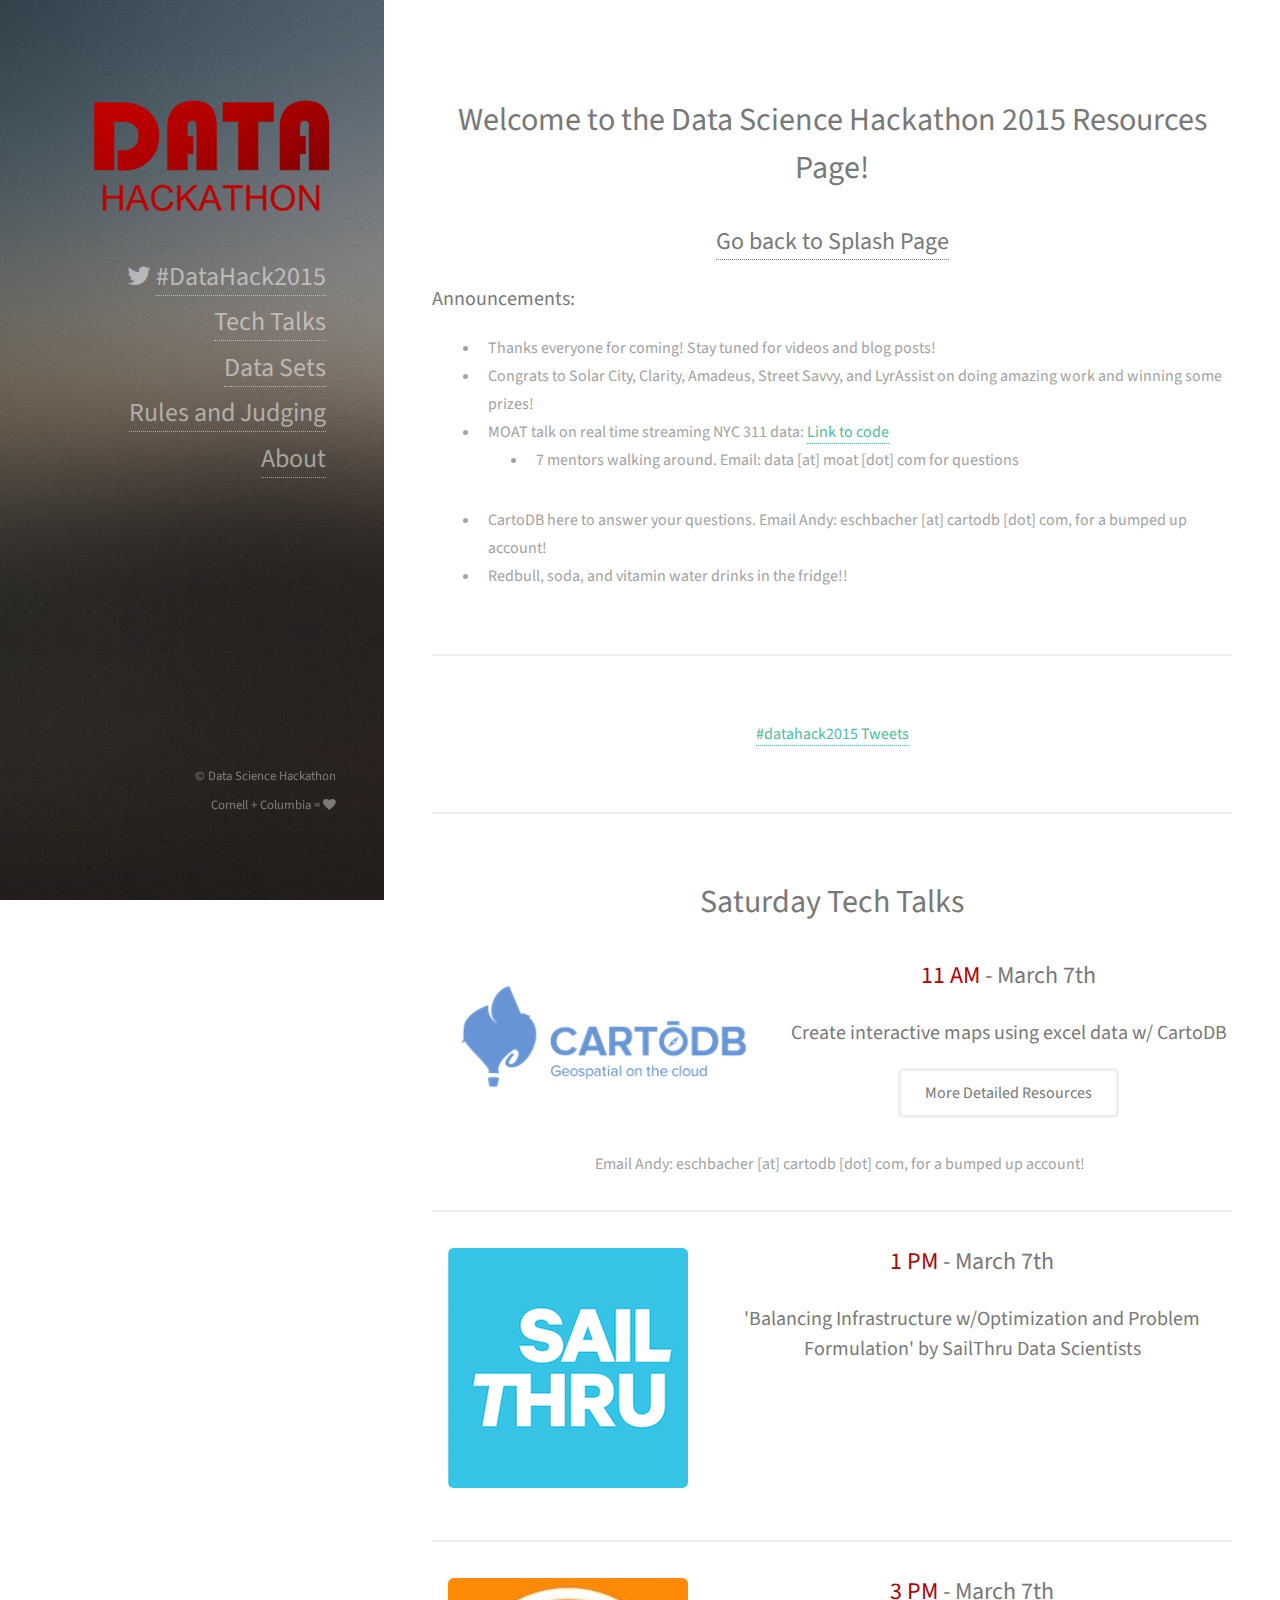
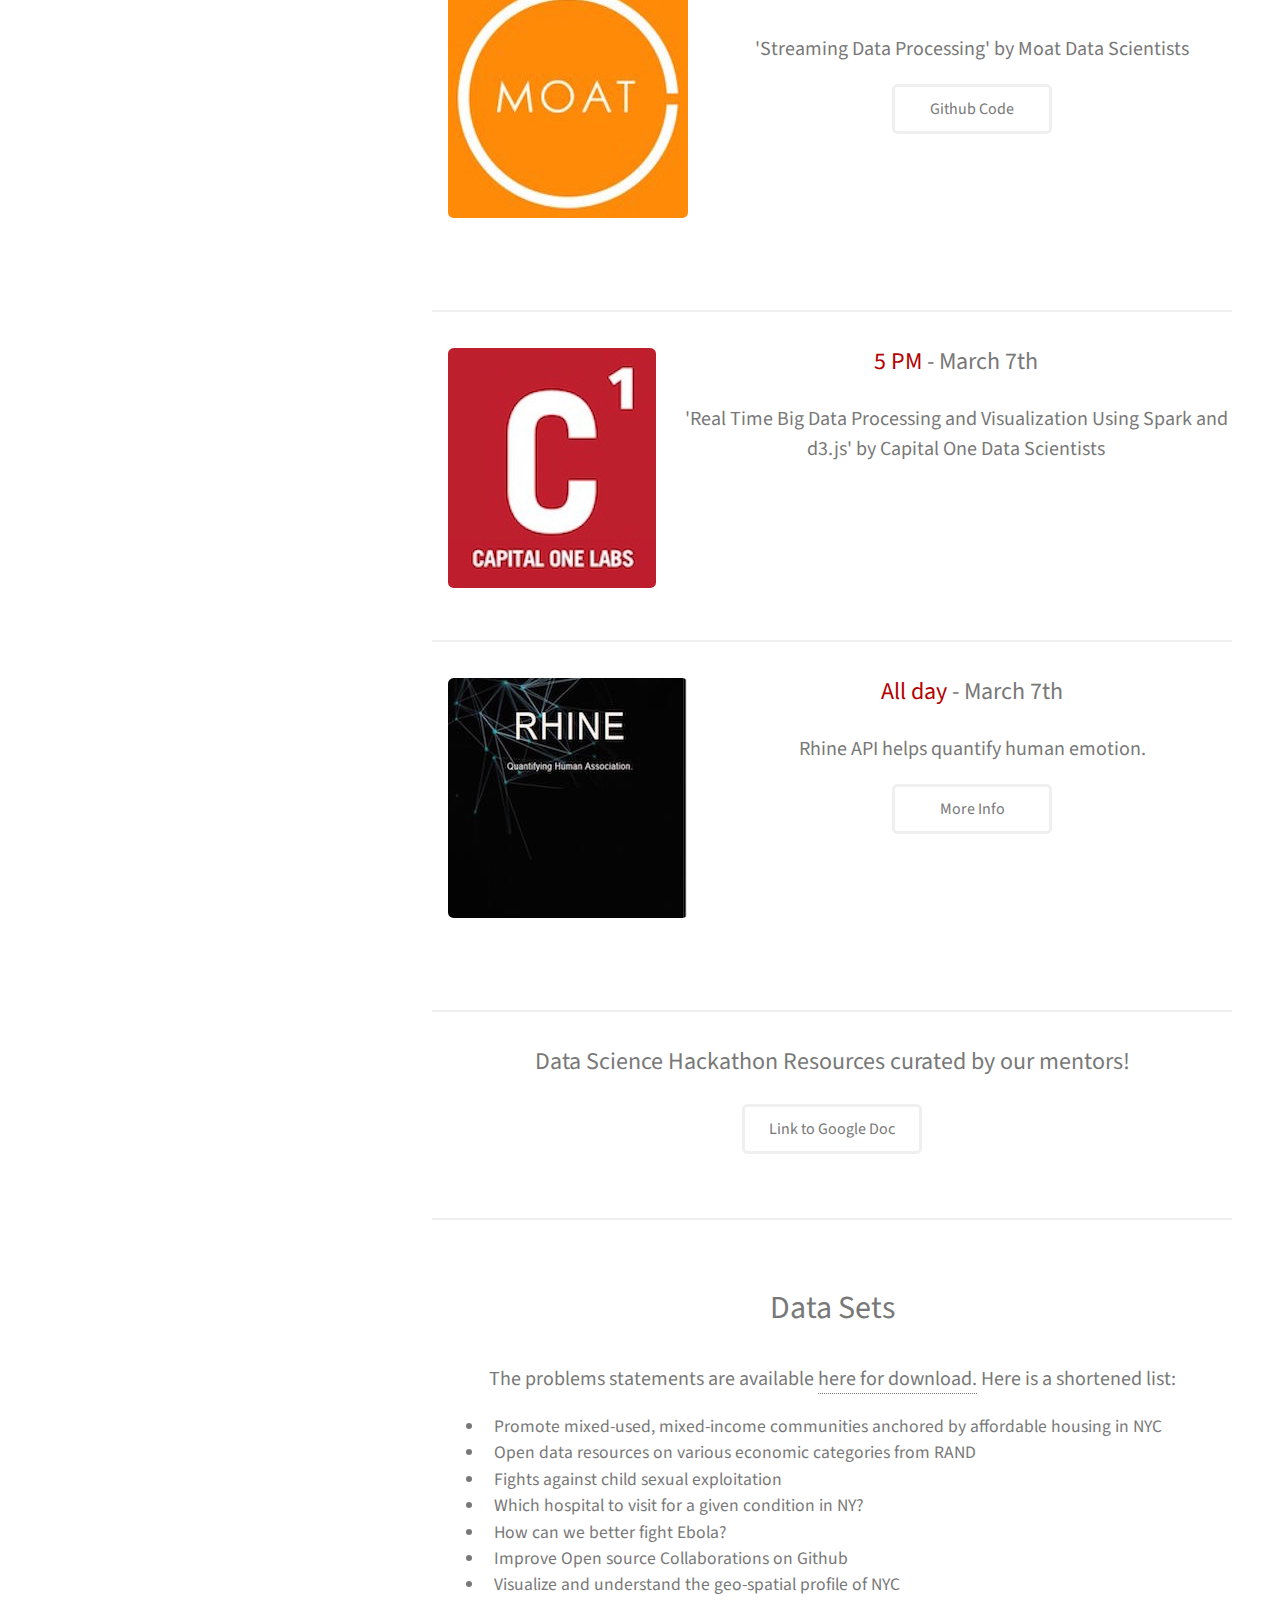
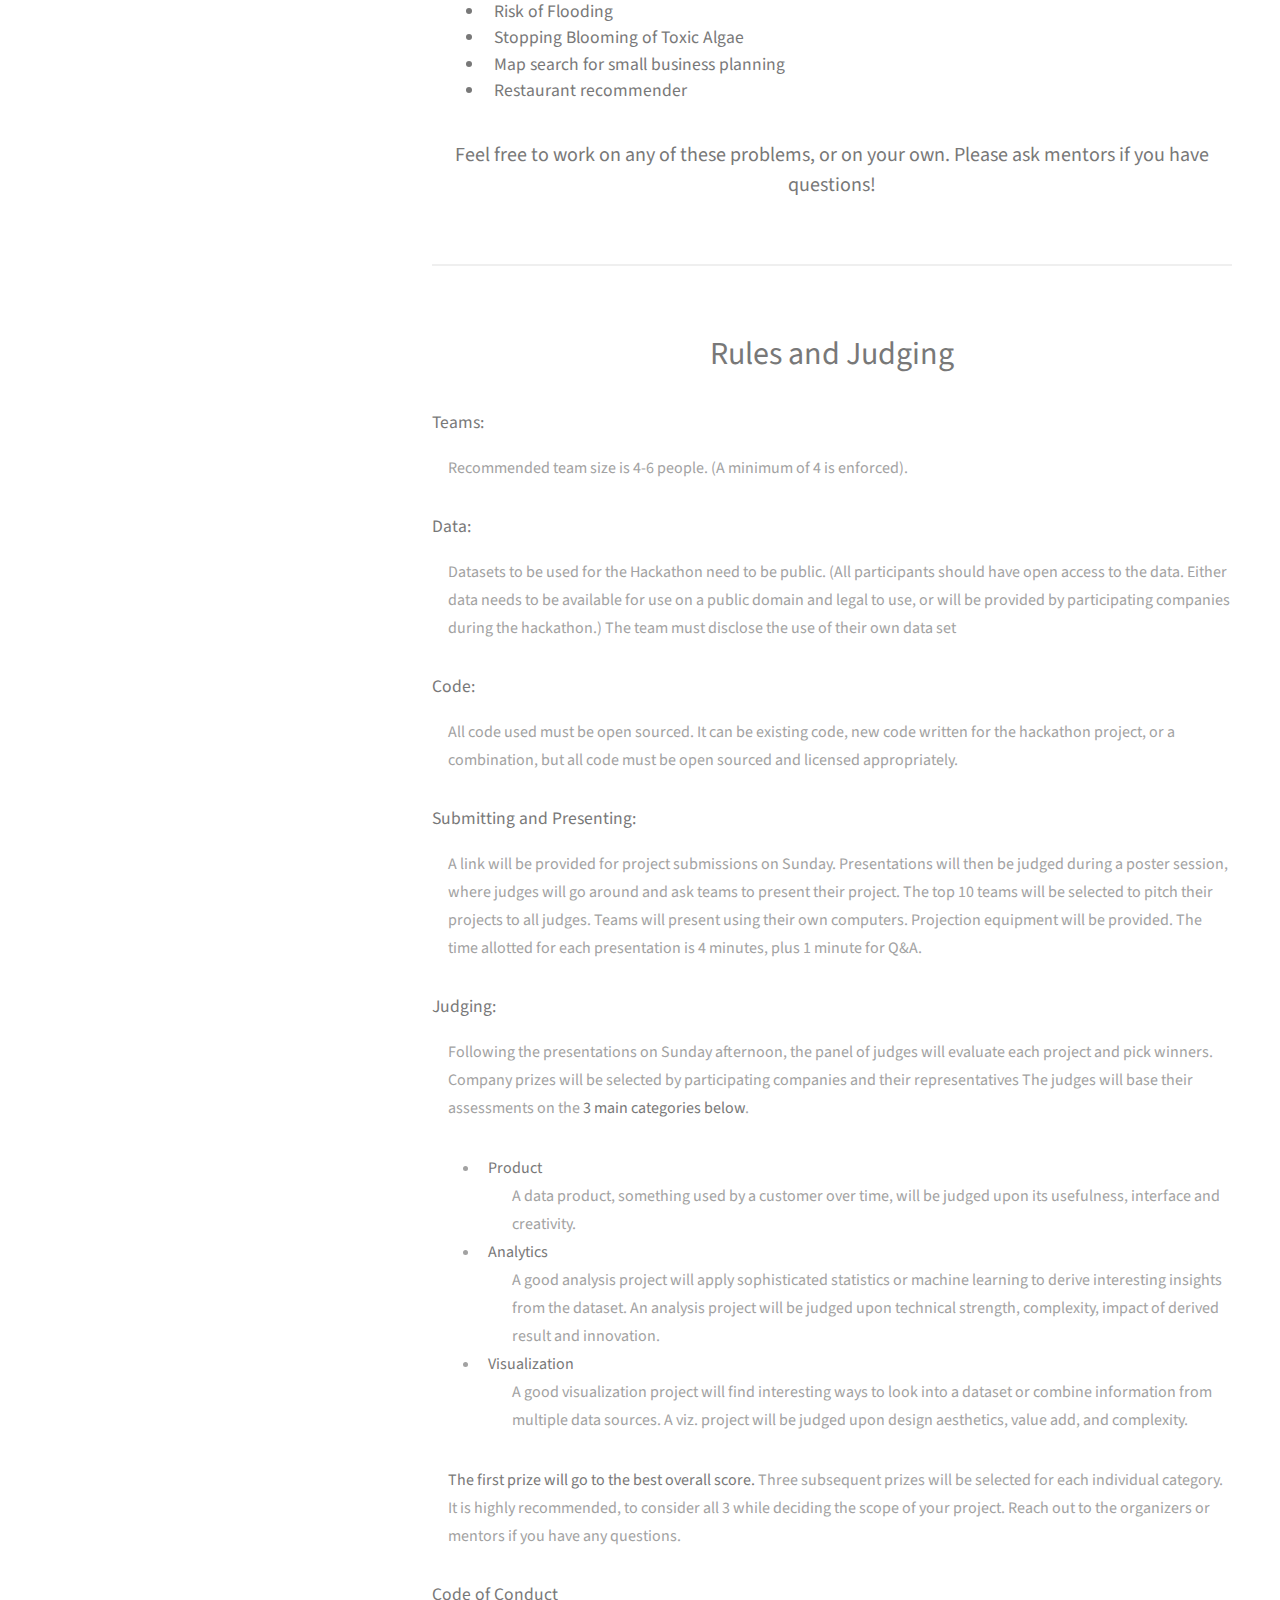
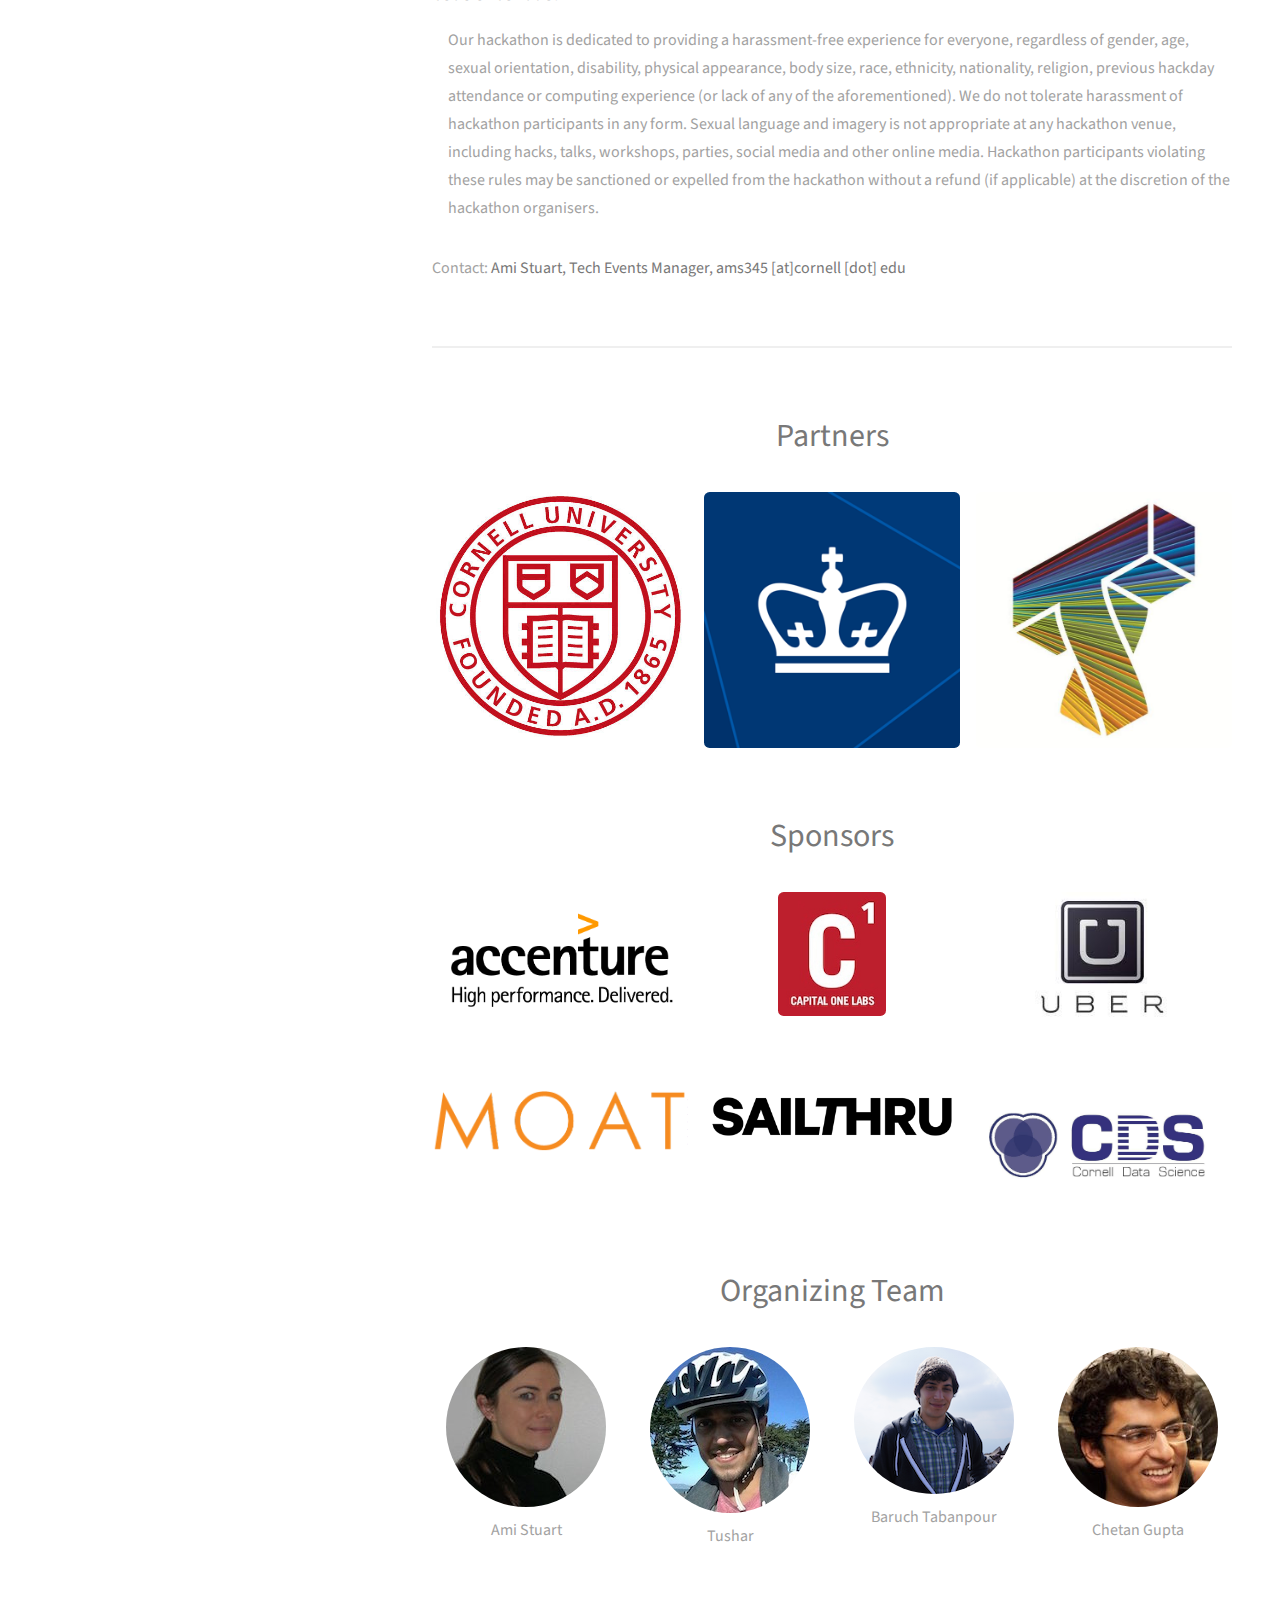
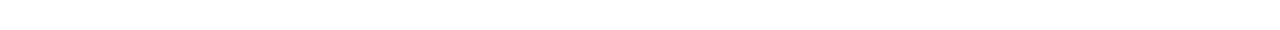
<file: index.html>
<!DOCTYPE HTML>
<!--
	Strata by HTML5 UP
	html5up.net | @n33co
	Free for personal and commercial use under the CCA 3.0 license (html5up.net/license)
-->
<html>
	<head>
		<title>Data Science Hackathon</title>
		<meta http-equiv="content-type" content="text/html; charset=utf-8" />
		<meta name="description" content="Data Science Hackathon 2015" />
		<meta name="keywords" content="data, data science, science, hackathon" />
		<link rel="shortcut icon" href="./images/thumbs/datahackathon.png"  type="image/png"/>
		<!--[if lte IE 8]><script src="css/ie/html5shiv.js"></script><![endif]-->
		<script src="js/jquery.min.js"></script>
		<script src="js/jquery.poptrox.min.js"></script>
		<script src="js/skel.min.js"></script>
		<script src="js/init.js"></script>
		<noscript>
			<link rel="stylesheet" href="css/skel.css" />
			<link rel="stylesheet" href="css/style.css" />
			<link rel="stylesheet" href="css/style-xlarge.css" />
		</noscript>
		<!--[if lte IE 8]><link rel="stylesheet" href="css/ie/v8.css" /><![endif]-->
	</head>
	<body id="top">

		<!-- Header -->
			<header id="header">
				<a href="#main" class="image"><img src="./images/fulls/datahackathon.png" alt="" style="height:auto; width:250px"/></a>
				<br><br>
				<div id="tabLinks" style="margin-right: 0.5em; font-size: 1.3em">
					<h1><a href="https://twitter.com/share" class="icon fa-twitter fa-1x"><span class="label">Twitter</span></a> <a href="#timeline">#DataHack2015</a></h1>
					<h1><a href="#techTalks">Tech Talks</a></h1>
					<h1><a href="#dataSets">Data Sets</a></h1>
					<h1><a href="#rulesPrizes">Rules and Judging</a></h1>
					<!-- <h1><a href="#mentorsJudges">Mentors and Judges</a></h1> -->
					<h1><a href="#about">About</a></h1>
				</div>
			</header>

		<!-- Main -->
			<div id="main">
				<h1 style="text-align:center"><strong>Welcome to the Data Science Hackathon 2015 Resources Page!</strong></h1>
				<h2 style="text-align:center"><a href="https://datahackathon2015.splashthat.com">Go back to Splash Page</a></h2>
				<h3>Announcements:</h3>
				<ul>
					<li>Thanks everyone for coming! Stay tuned for videos and blog posts!</li>
					<li>Congrats to Solar City, Clarity, Amadeus, Street Savvy, and LyrAssist on doing amazing work and winning some prizes!</li>
					<li>MOAT talk on real time streaming NYC 311 data: <a href="https://github.com/moat/datahackathon2015">Link to code</a></li>
					<ul>
						<li>
							7 mentors walking around. Email: data [at] moat [dot] com for questions
						</li>

					</ul>
					<li>CartoDB here to answer your questions. Email Andy: eschbacher [at] cartodb [dot] com, for a bumped up account!</li>
					<li>Redbull, soda, and vitamin water drinks in the fridge!!</li>
				</ul>
				<!-- One -->

				<section id="timeline">
						<div  style="text-align: center">
						<a class="twitter-timeline"  href="https://twitter.com/hashtag/datahack2015" data-widget-id="571179709380440064">#datahack2015 Tweets</a>
						<script>!function(d,s,id){var js,fjs=d.getElementsByTagName(s)[0],p=/^http:/.test(d.location)?'http':'https';if(!d.getElementById(id)){js=d.createElement(s);js.id=id;js.src=p+"://platform.twitter.com/widgets.js";fjs.parentNode.insertBefore(js,fjs);}}(document,"script","twitter-wjs");</script>
						</div>
					</section>

					<section id="techTalks">
						<header class="major">
							<h2 style="text-align:center">Saturday Tech Talks</h2>
						</header>
						<p><span class="image left"><img src="images/fulls/logos_full_cartodb_light.png" alt="" /></span><div style="text-align:center"><h2><b>11 AM</b> - March 7th</h2> <h3>Create interactive maps using excel data w/ CartoDB</h3><a href="https://gist.github.com/ohasselblad/6f2d56745b9fa7d535eb" class="button" >More Detailed Resources</a><div></p>
						<p>Email Andy: eschbacher [at] cartodb [dot] com, for a bumped up account!</p>
						<hr>

						<p><span class="image left"><img src="images/fulls/sailthru.png" alt="" /></span><div style="text-align:center"><h2><b>1 PM</b> - March 7th</h2> <h3>'Balancing Infrastructure w/Optimization and Problem Formulation' by SailThru Data Scientists</h3></div></p>
						<br>
						<br>
						<br>
						<br>
						<hr>

						<p><span class="image left"><img src="images/fulls/moat.jpeg" alt="" /></span><div style="text-align:center"><h2><b>3 PM</b> - March 7th</h2> <h3>'Streaming Data Processing' by Moat Data Scientists</h3><a href="https://github.com/moat/datahackathon2015" class="button" >Github Code</a></div></p>
						<br>
						<br>
						<br>
						<br>
						<hr>

						<p><span class="image left"><img src="images/fulls/cap1.jpeg" alt="" /></span><div style="text-align:center"><h2><b>5 PM</b> - March 7th</h2> <h3>'Real Time Big Data Processing and Visualization Using Spark and d3.js' by Capital One Data Scientists</h3></div></p>
						<br>
						<br>
						<br>
						<br>
						<hr>

						<p><a href="https://www.rhine.io/"><span class="image left"><img src="images/fulls/rhine.jpg" alt="" /></span></a><div style="text-align:center"><h2><b>All day</b> - March 7th</h2> <h3>Rhine API helps quantify human emotion.</h3><a href="http://rhine-api.pen.io/" class="button" >More Info</a></div></p>
						<br>
						<br>
						<br>
						<br>
						<hr>

						<p>
							<div style="text-align:center"> 
								<h2>Data Science Hackathon Resources curated by our mentors!</h2>
								<a href="https://docs.google.com/document/d/16GN4_5YQVQ4eBw87ncd_BWN_VpF9f29pkwJRUM7CiEg/edit" class="button">Link to Google Doc</a>
							</div>
						</p>
						
					</section>


					<section id="dataSets">
						<header class="major">
							<h1 style="text-align:center">Data Sets</h1>
						</header>
						<div style="text-align: center">
							<h3 style="text-align: center"> 
									The problems statements are available <a href="./files/HackProblems.pdf" target="_blank">here for download.</a> Here is a shortened list:
							</h3> 
								<h4 align="left">
								<ul> 
								<li> Promote mixed-used, mixed-income communities anchored by affordable housing in NYC</li>
								<li>Open data resources on various economic categories from RAND</li>
								<li>Fights against child sexual exploitation</li>
								<li>Which hospital to visit for a given condition in NY?</li>
								<li>How can we better fight Ebola?</li>
								<li>Improve Open source Collaborations on Github</li>
								<li>Visualize and understand the geo-spatial profile of NYC</li>
								<li>Risk of Flooding</li>
								<li>Stopping Blooming of Toxic Algae</li>
								<li>Map search for small business planning</li>
								<li> Restaurant recommender</li>
								</ul> 
								</h3>

								<h3>
									Feel free to work on any of these problems, or on your own. Please ask mentors if you have questions!
								</h3>	


						</div>



					</section>

					

					<section id="rulesPrizes">
						<header class="major">
							<h1 style="text-align:center">Rules and Judging</h1>
						</header>

						<header>
							<h4>Teams:</h4>
						</header>
						<p>Recommended team size is 4-6 people. (A minimum of 4 is enforced).</p>
						<header>
							<h4>Data:</h4>
						</header>
						<p>Datasets to be used for the Hackathon need to be public. (All participants should have open access to the data. Either data needs to be available for use on a public domain and legal to use, or will be provided by participating companies during the hackathon.) The team must disclose the use of their own data set</p>
						<header>
							<h4>Code:</h4>
						</header>
						<p>All code used must be open sourced.  It can be existing code, new code written for the hackathon project, or a combination, but all code must be open sourced and licensed appropriately.</p>
						<header>
							<h4>Submitting and Presenting:</h4>
						</header>
						<p>A link will be provided for project submissions on Sunday. Presentations will then be judged during a poster session, where judges will go around and ask teams to present their project.  The top 10 teams will be selected to pitch their projects to all judges. Teams will present using their own computers. Projection equipment will be provided.
The time allotted for each presentation is 4 minutes, plus 1 minute for Q&amp;A.</p>

						<header>
							<h4>Judging:</h4>
						</header>
						<p>Following the presentations on Sunday afternoon, the panel of  judges will evaluate each project and pick winners. Company prizes will be selected by participating companies and their representatives
The judges will base their assessments on the <strong>3 main categories below</strong>.</p>
						<ul>
							<li><strong>Product</strong></li>
								<div class="sub-bullet">A data product, something used by a customer over time, will be judged upon its usefulness, interface and creativity. </div>
							<li><strong>Analytics</strong></li>
								<div class="sub-bullet">A good analysis project will apply sophisticated statistics or machine learning to derive interesting insights from the dataset. An analysis project will be judged upon technical strength, complexity, impact of derived result and innovation. </div>
							<li><strong>Visualization</strong></li>
								<div class="sub-bullet">A good visualization project will find interesting ways to look into a dataset or combine information from multiple data sources. A viz. project will be judged upon design aesthetics, value add, and complexity.  </div>
						</ul>
						<p><strong>The first prize will go to the best overall score.</strong> Three subsequent prizes will be selected for each individual category.
It is highly recommended, to consider all 3 while deciding the scope of your project. Reach out to the organizers or mentors if you have any questions.</strong></p>
						<header>
							<h4>Code of Conduct</h4>
						</header>
						<p>Our hackathon is dedicated to providing a harassment-free experience for everyone, regardless of gender, age, sexual orientation, disability, physical appearance, body size, race, ethnicity, nationality, religion, previous hackday attendance or computing experience (or lack of any of the aforementioned). We do not tolerate harassment of hackathon participants in any form. Sexual language and imagery is not appropriate at any hackathon venue, including hacks, talks, workshops, parties, social media and other online media. Hackathon participants violating these rules may be sanctioned or expelled from the hackathon without a refund (if applicable) at the discretion of the hackathon organisers.</p>
						Contact: <strong>Ami Stuart, Tech Events Manager, ams345 [at]cornell [dot] edu</strong>
					</section>

					<!-- <section id="mentorsJudges">
						<header class="major">
							<h1 style="text-align:center">Mentors and Judges</h1>
						</header>
						<p><span class="image left"><img src="images/fulls/logos_full_cartodb_light.png" alt="" /></span><div style="text-align:center"><h2><b>11 AM</b> - March 7th</h2> <h3>Create interactive maps using excel data w/ CartoDB</h3><a href="https://docs.google.com/a/columbia.edu/document/d/1IQ7txIk1Dddhtri3kEYpfYsiNRplzm9nZTs_qqZPwZM" class="button" >More Detailed Resources</a><div></p>
						<hr>

						<p><span class="image left"><img src="images/fulls/sailthru.png" alt="" /></span><div style="text-align:center"><h2><b>1 PM</b> - March 7th</h2> <h3>'Balancing Infrastructure w/Optimization and Problem Formulation' by SailThru Data Scientists</h3></div></p>
						<br>
						<br>
						<br>
						<br>
						<hr>


					</section > -->

					<section id="about">
						<header class="major">
							<h1 style="text-align:center">Partners</h1>
						</header>
						
						<div class="box alt">
								<div class="row 50% uniform">
									<div class="4u"><span class="image fit"><img src="images/fulls/Cornell-Logo.jpg" alt="" /></span></div>
									<div class="4u"><a href="http://datascience.columbia.edu/apply?gclid=CKn7poeQpsMCFdgNgQodqYwAHA"><span class="image fit"><img src="images/fulls/Columbia-Data-Science-Institute-Logo-300x300.png"></span></a></div>
									<div class="4u$"><span class="image fit"><img src="images/fulls/ctech-t-for-sponsor-page.jpg" alt="" /></span></div>
								</div>
						</div>
						<header class="major">
							<h1 style="text-align:center">Sponsors</h1>
						</header>
						
						<div class="box alt">
								<div class="row 50% uniform">
									<div class="4u"><a href="http://www.accenture.com"><span class="image fit"><img src="images/fulls/Accenture-Logo.png" alt="" /></span></a></div>
									<div class="4u"><a href="http://www.capitalonelabs.com/"><span class="image fit" style="text-align: center; text-align: -webkit-center;"><img src="images/fulls/cap1.jpeg" alt="" style=" height: 124px; width: initial;"/></span></a></div>
									<div class="4u$"><a href="http://www.uber.com/"><span class="image fit"><img src="images/fulls/uber.jpg" alt="" /></span></a></div>
									<div class="4u"><a href="http://www.moat.com/"><span class="image fit"><img src="images/fulls/moat2.png" alt="" /></span></a></div>
									<div class="4u"><a href="http://www.sailthru.com/"><span class="image fit"><img src="images/fulls/sailthru2.png" alt="" /></span></a></div>
									<div class="4u$"><a href="http://www.cornellds.com"><span class="image fit"><img src="images/fulls/cds.jpg" alt="" /></span></a></div>
								</div>
						</div>

						<header class="major">
							<h2 style="text-align:center">Organizing Team</h2>
						</header>
						
						<div class="box alt">
								<div class="row 50% uniform">
									<div class="3u">
										<figure>
											<a href="https://www.linkedin.com/in/amistuart1" class="image avatar"><img src="images/thumbs/ami_stuart.jpg" alt="" /></a>
											<figcaption> Ami Stuart </figcaption>
										</figure>
									</div>
									<div class="3u">
										<figure>
											<a href="http://imbenzene.github.io/" class="image avatar"><img src="images/thumbs/tushar.jpg" alt="" /></a>
											<figcaption> Tushar </figcaption>
										</figure>
									</div>
									<div class="3u">
										<figure>
											<a href="http://baruch.tabanpour.info" class="image avatar"><img src="images/thumbs/baruch.jpg" alt="" /></a>
											<figcaption> Baruch Tabanpour </figcaption>
										</figure>
									</div>
									<div class="3u$">
										<figure>
											<a href="https://www.linkedin.com/in/cpgupta561" class="image avatar"><img src="images/thumbs/chetan_gupta.jpg" alt="" /></a>
											<figcaption> Chetan Gupta </figcaption>
										</figure>
									</div>
								</div>
						</div>

					</section>

				<!-- Two -->
					<!-- <section id="two">
						<h2>Recent Work</h2>
						<div class="row">
							<article class="6u 12u$(xsmall) work-item">
								<a href="images/fulls/01.jpg" class="image fit thumb"><img src="images/thumbs/01.jpg" alt="" /></a>
								<h3>Magna sed consequat tempus</h3>
								<p>Lorem ipsum dolor sit amet nisl sed nullam feugiat.</p>
							</article>
							<article class="6u$ 12u$(xsmall) work-item">
								<a href="images/fulls/02.jpg" class="image fit thumb"><img src="images/thumbs/02.jpg" alt="" /></a>
								<h3>Ultricies lacinia interdum</h3>
								<p>Lorem ipsum dolor sit amet nisl sed nullam feugiat.</p>
							</article>
							<article class="6u 12u$(xsmall) work-item">
								<a href="images/fulls/03.jpg" class="image fit thumb"><img src="images/thumbs/03.jpg" alt="" /></a>
								<h3>Tortor metus commodo</h3>
								<p>Lorem ipsum dolor sit amet nisl sed nullam feugiat.</p>
							</article>
							<article class="6u$ 12u$(xsmall) work-item">
								<a href="images/fulls/04.jpg" class="image fit thumb"><img src="images/thumbs/04.jpg" alt="" /></a>
								<h3>Quam neque phasellus</h3>
								<p>Lorem ipsum dolor sit amet nisl sed nullam feugiat.</p>
							</article>
							<article class="6u 12u$(xsmall) work-item">
								<a href="images/fulls/05.jpg" class="image fit thumb"><img src="images/thumbs/05.jpg" alt="" /></a>
								<h3>Nunc enim commodo aliquet</h3>
								<p>Lorem ipsum dolor sit amet nisl sed nullam feugiat.</p>
							</article>
							<article class="6u$ 12u$(xsmall) work-item">
								<a href="images/fulls/06.jpg" class="image fit thumb"><img src="images/thumbs/06.jpg" alt="" /></a>
								<h3>Risus ornare lacinia</h3>
								<p>Lorem ipsum dolor sit amet nisl sed nullam feugiat.</p>
							</article>
						</div>
						<ul class="actions">
							<li><a href="#" class="button">Full Portfolio</a></li>
						</ul>
					</section>
 -->
				
				<!-- Four -->
				
					<!-- <section id="four">
						<h2>Elements</h2>

						<section>
							<h4>Text</h4>
							<p>This is <b>bold</b> and this is <strong>strong</strong>. This is <i>italic</i> and this is <em>emphasized</em>.
							This is <sup>superscript</sup> text and this is <sub>subscript</sub> text.
							This is <u>underlined</u> and this is code: <code>for (;;) { ... }</code>. Finally, <a href="#">this is a link</a>.</p>
							<hr />
							<header>
								<h4>Heading with a Subtitle</h4>
								<p>Lorem ipsum dolor sit amet nullam id egestas urna aliquam</p>
							</header>
							<p>Nunc lacinia ante nunc ac lobortis. Interdum adipiscing gravida odio porttitor sem non mi integer non faucibus ornare mi ut ante amet placerat aliquet. Volutpat eu sed ante lacinia sapien lorem accumsan varius montes viverra nibh in adipiscing blandit tempus accumsan.</p>
							<header>
								<h5>Heading with a Subtitle</h5>
								<p>Lorem ipsum dolor sit amet nullam id egestas urna aliquam</p>
							</header>
							<p>Nunc lacinia ante nunc ac lobortis. Interdum adipiscing gravida odio porttitor sem non mi integer non faucibus ornare mi ut ante amet placerat aliquet. Volutpat eu sed ante lacinia sapien lorem accumsan varius montes viverra nibh in adipiscing blandit tempus accumsan.</p>
							<hr />
							<h2>Heading Level 2</h2>
							<h3>Heading Level 3</h3>
							<h4>Heading Level 4</h4>
							<h5>Heading Level 5</h5>
							<h6>Heading Level 6</h6>
							<hr />
							<h5>Blockquote</h5>
							<blockquote>Fringilla nisl. Donec accumsan interdum nisi, quis tincidunt felis sagittis eget tempus euismod. Vestibulum ante ipsum primis in faucibus vestibulum. Blandit adipiscing eu felis iaculis volutpat ac adipiscing accumsan faucibus. Vestibulum ante ipsum primis in faucibus lorem ipsum dolor sit amet nullam adipiscing eu felis.</blockquote>
							<h5>Preformatted</h5>
							<pre><code>i = 0;

while (!deck.isInOrder()) {
print 'Iteration ' + i;
deck.shuffle();
i++;
}

print 'It took ' + i + ' iterations to sort the deck.';</code></pre>
						</section>

						<section>
							<h4>Lists</h4>
							<div class="row">
								<div class="6u 12u$(xsmall)">
									<h5>Unordered</h5>
									<ul>
										<li>Dolor pulvinar etiam magna etiam.</li>
										<li>Sagittis adipiscing lorem eleifend.</li>
										<li>Felis enim feugiat dolore viverra.</li>
									</ul>
									<h5>Alternate</h5>
									<ul class="alt">
										<li>Dolor pulvinar etiam magna etiam.</li>
										<li>Sagittis adipiscing lorem eleifend.</li>
										<li>Felis enim feugiat dolore viverra.</li>
									</ul>
								</div>
								<div class="6u$ 12u$(xsmall)">
									<h5>Ordered</h5>
									<ol>
										<li>Dolor pulvinar etiam magna etiam.</li>
										<li>Etiam vel felis at lorem sed viverra.</li>
										<li>Felis enim feugiat dolore viverra.</li>
										<li>Dolor pulvinar etiam magna etiam.</li>
										<li>Etiam vel felis at lorem sed viverra.</li>
										<li>Felis enim feugiat dolore viverra.</li>
									</ol>
									<h5>Icons</h5>
									<ul class="icons">
										<li><a href="#" class="icon fa-twitter"><span class="label">Twitter</span></a></li>
										<li><a href="#" class="icon fa-facebook"><span class="label">Facebook</span></a></li>
										<li><a href="#" class="icon fa-instagram"><span class="label">Instagram</span></a></li>
										<li><a href="#" class="icon fa-github"><span class="label">Github</span></a></li>
										<li><a href="#" class="icon fa-dribbble"><span class="label">Dribbble</span></a></li>
										<li><a href="#" class="icon fa-tumblr"><span class="label">Tumblr</span></a></li>
									</ul>
								</div>
							</div>
							<h5>Actions</h5>
							<ul class="actions">
								<li><a href="#" class="button special">Default</a></li>
								<li><a href="#" class="button">Default</a></li>
							</ul>
							<ul class="actions small">
								<li><a href="#" class="button special small">Small</a></li>
								<li><a href="#" class="button small">Small</a></li>
							</ul>
							<div class="row">
								<div class="6u 12u$(small)">
									<ul class="actions vertical">
										<li><a href="#" class="button special">Default</a></li>
										<li><a href="#" class="button">Default</a></li>
									</ul>
								</div>
								<div class="6u$ 12u$(small)">
									<ul class="actions vertical small">
										<li><a href="#" class="button special small">Small</a></li>
										<li><a href="#" class="button small">Small</a></li>
									</ul>
								</div>
								<div class="6u 12u$(small)">
									<ul class="actions vertical">
										<li><a href="#" class="button special fit">Default</a></li>
										<li><a href="#" class="button fit">Default</a></li>
									</ul>
								</div>
								<div class="6u$ 12u$(small)">
									<ul class="actions vertical small">
										<li><a href="#" class="button special small fit">Small</a></li>
										<li><a href="#" class="button small fit">Small</a></li>
									</ul>
								</div>
							</div>
						</section>

						<section>
							<h4>Table</h4>
							<h5>Default</h5>
							<div class="table-wrapper">
								<table>
									<thead>
										<tr>
											<th>Name</th>
											<th>Description</th>
											<th>Price</th>
										</tr>
									</thead>
									<tbody>
										<tr>
											<td>Item One</td>
											<td>Ante turpis integer aliquet porttitor.</td>
											<td>29.99</td>
										</tr>
										<tr>
											<td>Item Two</td>
											<td>Vis ac commodo adipiscing arcu aliquet.</td>
											<td>19.99</td>
										</tr>
										<tr>
											<td>Item Three</td>
											<td> Morbi faucibus arcu accumsan lorem.</td>
											<td>29.99</td>
										</tr>
										<tr>
											<td>Item Four</td>
											<td>Vitae integer tempus condimentum.</td>
											<td>19.99</td>
										</tr>
										<tr>
											<td>Item Five</td>
											<td>Ante turpis integer aliquet porttitor.</td>
											<td>29.99</td>
										</tr>
									</tbody>
									<tfoot>
										<tr>
											<td colspan="2"></td>
											<td>100.00</td>
										</tr>
									</tfoot>
								</table>
							</div>

							<h5>Alternate</h5>
							<div class="table-wrapper">
								<table class="alt">
									<thead>
										<tr>
											<th>Name</th>
											<th>Description</th>
											<th>Price</th>
										</tr>
									</thead>
									<tbody>
										<tr>
											<td>Item One</td>
											<td>Ante turpis integer aliquet porttitor.</td>
											<td>29.99</td>
										</tr>
										<tr>
											<td>Item Two</td>
											<td>Vis ac commodo adipiscing arcu aliquet.</td>
											<td>19.99</td>
										</tr>
										<tr>
											<td>Item Three</td>
											<td> Morbi faucibus arcu accumsan lorem.</td>
											<td>29.99</td>
										</tr>
										<tr>
											<td>Item Four</td>
											<td>Vitae integer tempus condimentum.</td>
											<td>19.99</td>
										</tr>
										<tr>
											<td>Item Five</td>
											<td>Ante turpis integer aliquet porttitor.</td>
											<td>29.99</td>
										</tr>
									</tbody>
									<tfoot>
										<tr>
											<td colspan="2"></td>
											<td>100.00</td>
										</tr>
									</tfoot>
								</table>
							</div>
						</section>

						<section>
							<h4>Buttons</h4>
							<ul class="actions">
								<li><a href="#" class="button special">Special</a></li>
								<li><a href="#" class="button">Default</a></li>
							</ul>
							<ul class="actions">
								<li><a href="#" class="button big">Big</a></li>
								<li><a href="#" class="button">Default</a></li>
								<li><a href="#" class="button small">Small</a></li>
							</ul>
							<ul class="actions fit">
								<li><a href="#" class="button special fit">Fit</a></li>
								<li><a href="#" class="button fit">Fit</a></li>
							</ul>
							<ul class="actions fit small">
								<li><a href="#" class="button special fit small">Fit + Small</a></li>
								<li><a href="#" class="button fit small">Fit + Small</a></li>
							</ul>
							<ul class="actions">
								<li><a href="#" class="button special icon fa-download">Icon</a></li>
								<li><a href="#" class="button icon fa-download">Icon</a></li>
							</ul>
							<ul class="actions">
								<li><span class="button special disabled">Special</span></li>
								<li><span class="button disabled">Default</span></li>
							</ul>
						</section>

						<section>
							<h4>Form</h4>
							<form method="post" action="#">
								<div class="row uniform 50%">
									<div class="6u 12u$(xsmall)">
										<input type="text" name="demo-name" id="demo-name" value="" placeholder="Name" />
									</div>
									<div class="6u$ 12u$(xsmall)">
										<input type="email" name="demo-email" id="demo-email" value="" placeholder="Email" />
									</div>
									<div class="12u$">
										<div class="select-wrapper">
											<select name="demo-category" id="demo-category">
												<option value="">- Category -</option>
												<option value="1">Manufacturing</option>
												<option value="1">Shipping</option>
												<option value="1">Administration</option>
												<option value="1">Human Resources</option>
											</select>
										</div>
									</div>
									<div class="4u 12u$(small)">
										<input type="radio" id="demo-priority-low" name="demo-priority" checked>
										<label for="demo-priority-low">Low Priority</label>
									</div>
									<div class="4u 12u$(small)">
										<input type="radio" id="demo-priority-normal" name="demo-priority">
										<label for="demo-priority-normal">Normal Priority</label>
									</div>
									<div class="4u$ 12u(small)">
										<input type="radio" id="demo-priority-high" name="demo-priority">
										<label for="demo-priority-high">High Priority</label>
									</div>
									<div class="6u 12u$(small)">
										<input type="checkbox" id="demo-copy" name="demo-copy">
										<label for="demo-copy">Email me a copy of this message</label>
									</div>
									<div class="6u$ 12u$(small)">
										<input type="checkbox" id="demo-human" name="demo-human" checked>
										<label for="demo-human">I am a human and not a robot</label>
									</div>
									<div class="12u$">
										<textarea name="demo-message" id="demo-message" placeholder="Enter your message" rows="6"></textarea>
									</div>
									<div class="12u$">
										<ul class="actions">
											<li><input type="submit" value="Send Message" class="special" /></li>
											<li><input type="reset" value="Reset" /></li>
										</ul>
									</div>
								</div>
							</form>
						</section>

						<section>
							<h4>Image</h4>
							<h5>Fit</h5>
							<div class="box alt">
								<div class="row 50% uniform">
									<div class="12u$"><span class="image fit"><img src="images/fulls/05.jpg" alt="" /></span></div>
									<div class="4u"><span class="image fit"><img src="images/thumbs/01.jpg" alt="" /></span></div>
									<div class="4u"><span class="image fit"><img src="images/thumbs/02.jpg" alt="" /></span></div>
									<div class="4u$"><span class="image fit"><img src="images/thumbs/03.jpg" alt="" /></span></div>
									<div class="4u"><span class="image fit"><img src="images/thumbs/04.jpg" alt="" /></span></div>
									<div class="4u"><span class="image fit"><img src="images/thumbs/05.jpg" alt="" /></span></div>
									<div class="4u$"><span class="image fit"><img src="images/thumbs/06.jpg" alt="" /></span></div>
									<div class="4u"><span class="image fit"><img src="images/thumbs/03.jpg" alt="" /></span></div>
									<div class="4u"><span class="image fit"><img src="images/thumbs/02.jpg" alt="" /></span></div>
									<div class="4u$"><span class="image fit"><img src="images/thumbs/01.jpg" alt="" /></span></div>
								</div>
							</div>
							<h5>Left &amp; Right</h5>
							<p><span class="image left"><img src="images/avatar.jpg" alt="" /></span>Fringilla nisl. Donec accumsan interdum nisi, quis tincidunt felis sagittis eget. tempus euismod. Vestibulum ante ipsum primis in faucibus vestibulum. Blandit adipiscing eu felis iaculis volutpat ac adipiscing accumsan eu faucibus. Integer ac pellentesque praesent tincidunt felis sagittis eget. tempus euismod. Vestibulum ante ipsum primis in faucibus vestibulum. Blandit adipiscing eu felis iaculis volutpat ac adipiscing accumsan eu faucibus. Integer ac pellentesque praesent. Donec accumsan interdum nisi, quis tincidunt felis sagittis eget. tempus euismod. Vestibulum ante ipsum primis in faucibus vestibulum. Blandit adipiscing eu felis iaculis volutpat ac adipiscing accumsan eu faucibus. Integer ac pellentesque praesent tincidunt felis sagittis eget. tempus euismod. Vestibulum ante ipsum primis in faucibus vestibulum. Blandit adipiscing eu felis iaculis volutpat ac adipiscing accumsan eu faucibus. Integer ac pellentesque praesent.</p>
							<p><span class="image right"><img src="images/avatar.jpg" alt="" /></span>Fringilla nisl. Donec accumsan interdum nisi, quis tincidunt felis sagittis eget. tempus euismod. Vestibulum ante ipsum primis in faucibus vestibulum. Blandit adipiscing eu felis iaculis volutpat ac adipiscing accumsan eu faucibus. Integer ac pellentesque praesent tincidunt felis sagittis eget. tempus euismod. Vestibulum ante ipsum primis in faucibus vestibulum. Blandit adipiscing eu felis iaculis volutpat ac adipiscing accumsan eu faucibus. Integer ac pellentesque praesent. Donec accumsan interdum nisi, quis tincidunt felis sagittis eget. tempus euismod. Vestibulum ante ipsum primis in faucibus vestibulum. Blandit adipiscing eu felis iaculis volutpat ac adipiscing accumsan eu faucibus. Integer ac pellentesque praesent tincidunt felis sagittis eget. tempus euismod. Vestibulum ante ipsum primis in faucibus vestibulum. Blandit adipiscing eu felis iaculis volutpat ac adipiscing accumsan eu faucibus. Integer ac pellentesque praesent.</p>
						</section>

					</section> -->
					
			</div>

			
		<!-- Footer -->
			<footer id="footer">
				<ul class="icons">
					<li></li>
					<!-- <li><a href="#" class="icon fa-github"><span class="label">Github</span></a></li>
					<li><a href="#" class="icon fa-dribbble"><span class="label">Dribbble</span></a></li>
					<li><a href="#" class="icon fa-envelope-o"><span class="label">Email</span></a></li> -->
				</ul>
				<ul class="copyright">
					<li>&copy; Data Science Hackathon</li>
					<li>Cornell + Columbia = <i class="fa fa-heart"></i> </li>
				</ul>
			</footer>

	</body>
</html>
</file>
<file: css/style-xlarge.css>
/*
	Strata by HTML5 UP
	html5up.net | @n33co
	Free for personal and commercial use under the CCA 3.0 license (html5up.net/license)
*/

/* Basic */

	body, input, select, textarea {
		font-size: 12pt;
	}
</file>
<file: css/skel.css>
/* Resets (http://meyerweb.com/eric/tools/css/reset/ | v2.0 | 20110126 | License: none (public domain)) */

	html,body,div,span,applet,object,iframe,h1,h2,h3,h4,h5,h6,p,blockquote,pre,a,abbr,acronym,address,big,cite,code,del,dfn,em,img,ins,kbd,q,s,samp,small,strike,strong,sub,sup,tt,var,b,u,i,center,dl,dt,dd,ol,ul,li,fieldset,form,label,legend,table,caption,tbody,tfoot,thead,tr,th,td,article,aside,canvas,details,embed,figure,figcaption,footer,header,hgroup,menu,nav,output,ruby,section,summary,time,mark,audio,video{margin:0;padding:0;border:0;font-size:100%;font:inherit;vertical-align:baseline;}article,aside,details,figcaption,figure,footer,header,hgroup,menu,nav,section{display:block;}body{line-height:1;}ol,ul{list-style:none;}blockquote,q{quotes:none;}blockquote:before,blockquote:after,q:before,q:after{content:'';content:none;}table{border-collapse:collapse;border-spacing:0;}body{-webkit-text-size-adjust:none}

/* Box Model */

	*, *:before, *:after {
		-moz-box-sizing: border-box;
		-webkit-box-sizing: border-box;
		box-sizing: border-box;
	}

/* Container */

	.container {
		margin-left: auto;
		margin-right: auto;

		/* width: (containers) */
		width: 100%;
	}

	/* Modifiers */

		/* 125% */
			.container.\31 25\25 {
				width: 100%;

				/* max-width: (containers * 1.25) */
				max-width: 125%;

				/* min-width: (containers) */
				min-width: 100%;
			}

		/* 75% */
			.container.\37 5\25 {

				/* width: (containers * 0.75) */
				width: 75%;

			}

		/* 50% */
			.container.\35 0\25 {

				/* width: (containers * 0.50) */
				width: 50%;

			}

		/* 25% */
			.container.\32 5\25 {

				/* width: (containers * 0.25) */
				width: 25%;

			}

/* Grid */

	.row {
		border-bottom: solid 1px transparent;
	}

	.row > * {
		float: left;
	}

	.row:after, .row:before {
		content: '';
		display: block;
		clear: both;
		height: 0;
	}

	.row.uniform > * > :first-child {
		margin-top: 0;
	}

	.row.uniform > * > :last-child {
		margin-bottom: 0;
	}

	/* Gutters */

		/* Normal */

			.row > * {
				/* padding: (gutters.horizontal) 0 0 (gutters.vertical) */
				padding: 0 0 0 2.5em;
			}

			.row {
				/* margin: -(gutters.horizontal) 0 -1px -(gutters.vertical) */
				margin: 0 0 -1px -2.5em;
			}

			.row.uniform > * {
				/* padding: (gutters.vertical) 0 0 (gutters.vertical) */
				padding: 2.5em 0 0 2.5em;
			}

			.row.uniform {
				/* margin: -(gutters.vertical) 0 -1px -(gutters.vertical) */
				margin: -2.5em 0 -1px -2.5em;
			}

		/* 200% */

			.row.\32 00\25 > * {
				/* padding: (gutters.horizontal) 0 0 (gutters.vertical) */
				padding: 0 0 0 5em;
			}

			.row.\32 00\25 {
				/* margin: -(gutters.horizontal) 0 -1px -(gutters.vertical) */
				margin: 0 0 -1px -5em;
			}

			.row.uniform.\32 00\25 > * {
				/* padding: (gutters.vertical) 0 0 (gutters.vertical) */
				padding: 5em 0 0 5em;
			}

			.row.uniform.\32 00\25 {
				/* margin: -(gutters.vertical) 0 -1px -(gutters.vertical) */
				margin: -5em 0 -1px -5em;
			}

		/* 150% */

			.row.\31 50\25 > * {
				/* padding: (gutters.horizontal) 0 0 (gutters.vertical) */
				padding: 0 0 0 3.75em;
			}

			.row.\31 50\25 {
				/* margin: -(gutters.horizontal) 0 -1px -(gutters.vertical) */
				margin: 0 0 -1px -3.75em;
			}

			.row.uniform.\31 50\25 > * {
				/* padding: (gutters.vertical) 0 0 (gutters.vertical) */
				padding: 3.75em 0 0 3.75em;
			}

			.row.uniform.\31 50\25 {
				/* margin: -(gutters.vertical) 0 -1px -(gutters.vertical) */
				margin: -3.75em 0 -1px -3.75em;
			}

		/* 50% */

			.row.\35 0\25 > * {
				/* padding: (gutters.horizontal) 0 0 (gutters.vertical) */
				padding: 0 0 0 1.25em;
			}

			.row.\35 0\25 {
				/* margin: -(gutters.horizontal) 0 -1px -(gutters.vertical) */
				margin: 0 0 -1px -1.25em;
			}

			.row.uniform.\35 0\25 > * {
				/* padding: (gutters.vertical) 0 0 (gutters.vertical) */
				padding: 1.25em 0 0 1.25em;
			}

			.row.uniform.\35 0\25 {
				/* margin: -(gutters.vertical) 0 -1px -(gutters.vertical) */
				margin: -1.25em 0 -1px -1.25em;
			}

		/* 25% */

			.row.\32 5\25 > * {
				/* padding: (gutters.horizontal) 0 0 (gutters.vertical) */
				padding: 0 0 0 0.625em;
			}

			.row.\32 5\25 {
				/* margin: -(gutters.horizontal) 0 -1px -(gutters.vertical) */
				margin: 0 0 -1px -0.625em;
			}

			.row.uniform.\32 5\25 > * {
				/* padding: (gutters.vertical) 0 0 (gutters.vertical) */
				padding: 0.625em 0 0 0.625em;
			}

			.row.uniform.\32 5\25 {
				/* margin: -(gutters.vertical) 0 -1px -(gutters.vertical) */
				margin: -0.625em 0 -1px -0.625em;
			}

		/* 0% */

			.row.\30 \25 > * {
				padding: 0;
			}

			.row.\30 \25 {
				margin: 0 0 -1px 0;
			}

	/* Cells */

		.\31 2u, .\31 2u\24 { width: 100%; clear: none; margin-left: 0; }
		.\31 1u, .\31 1u\24 { width: 91.6666666667%; clear: none; margin-left: 0; }
		.\31 0u, .\31 0u\24 { width: 83.3333333333%; clear: none; margin-left: 0; }
		.\39 u, .\39 u\24 { width: 75%; clear: none; margin-left: 0; }
		.\38 u, .\38 u\24 { width: 66.6666666667%; clear: none; margin-left: 0; }
		.\37 u, .\37 u\24 { width: 58.3333333333%; clear: none; margin-left: 0; }
		.\36 u, .\36 u\24 { width: 50%; clear: none; margin-left: 0; }
		.\35 u, .\35 u\24 { width: 41.6666666667%; clear: none; margin-left: 0; }
		.\34 u, .\34 u\24 { width: 33.3333333333%; clear: none; margin-left: 0; }
		.\33 u, .\33 u\24 { width: 25%; clear: none; margin-left: 0; }
		.\32 u, .\32 u\24 { width: 16.6666666667%; clear: none; margin-left: 0; }
		.\31 u, .\31 u\24 { width: 8.3333333333%; clear: none; margin-left: 0; }

		.\31 2u\24 + *,
		.\31 1u\24 + *,
		.\31 0u\24 + *,
		.\39 u\24 + *,
		.\38 u\24 + *,
		.\37 u\24 + *,
		.\36 u\24 + *,
		.\35 u\24 + *,
		.\34 u\24 + *,
		.\33 u\24 + *,
		.\32 u\24 + *,
		.\31 u\24 + * {
			clear: left;
		}

		.\-11u { margin-left: 91.6666666667% }
		.\-10u { margin-left: 83.3333333333% }
		.\-9u { margin-left: 75% }
		.\-8u { margin-left: 66.6666666667% }
		.\-7u { margin-left: 58.3333333333% }
		.\-6u { margin-left: 50% }
		.\-5u { margin-left: 41.6666666667% }
		.\-4u { margin-left: 33.3333333333% }
		.\-3u { margin-left: 25% }
		.\-2u { margin-left: 16.6666666667% }
		.\-1u { margin-left: 8.3333333333% }
</file>
<file: css/style.css>
@import url(font-awesome.min.css);
@import url("http://fonts.googleapis.com/css?family=Source+Sans+Pro:400,400italic");

/*
	Strata by HTML5 UP
	html5up.net | @n33co
	Free for personal and commercial use under the CCA 3.0 license (html5up.net/license)
*/

/* Basic */

	body {
		background: #fff;
	}

		body.is-loading *, body.is-loading *:before, body.is-loading *:after {
			-moz-animation: none !important;
			-webkit-animation: none !important;
			-o-animation: none !important;
			-ms-animation: none !important;
			animation: none !important;
			-moz-transition: none !important;
			-webkit-transition: none !important;
			-o-transition: none !important;
			-ms-transition: none !important;
			transition: none !important;
		}

	body, input, select, textarea {
		color: #a2a2a2;
		font-family: "Source Sans Pro", Helvetica, sans-serif;
		font-size: 16pt;
		font-weight: 400;
		line-height: 1.75em;
	}

	a {
		-moz-transition: color 0.2s ease-in-out, border-color 0.2s ease-in-out;
		-webkit-transition: color 0.2s ease-in-out, border-color 0.2s ease-in-out;
		-o-transition: color 0.2s ease-in-out, border-color 0.2s ease-in-out;
		-ms-transition: color 0.2s ease-in-out, border-color 0.2s ease-in-out;
		transition: color 0.2s ease-in-out, border-color 0.2s ease-in-out;
		border-bottom: dotted 1px;
		color: #49bf9d;
		/*color: #910606;*/
		text-decoration: none;
	}

		a:hover {
			border-bottom-color: transparent;
			color: #910606 !important;
			text-decoration: none;
		}

	strong {
		color: #787878;
		font-weight: 400;
	}

	b {
		color: #B40000;
	}

	em, i {
		font-style: italic;
	}

	p {
		margin: 0 0 2em 1em;
	}

	h1, h2, h3, h4, h5, h6 {
		color: #787878;
		font-weight: 400;
		line-height: 1em;
		margin: 0 0 1em 0;
	}

		h1 a, h2 a, h3 a, h4 a, h5 a, h6 a {
			color: inherit;
			text-decoration: none;
		}

	h1 {
		font-size: 2em;
		line-height: 1.5em;
	}

	h2 {
		font-size: 1.5em;
		line-height: 1.5em;
	}

	h3 {
		font-size: 1.25em;
		line-height: 1.5em;
	}

	h4 {
		font-size: 1.1em;
		line-height: 1.5em;
	}

	h5 {
		font-size: 0.9em;
		line-height: 1.5em;
	}

	h6 {
		font-size: 0.7em;
		line-height: 1.5em;
	}

	sub {
		font-size: 0.8em;
		position: relative;
		top: 0.5em;
	}

	sup {
		font-size: 0.8em;
		position: relative;
		top: -0.5em;
	}

	hr {
		border: 0;
		border-bottom: solid 2px #efefef;
		margin: 2em 0;
	}

		hr.major {
			margin: 3em 0;
		}

	blockquote {
		border-left: solid 6px #efefef;
		font-style: italic;
		margin: 0 0 2em 0;
		padding: 0.5em 0 0.5em 1.5em;
	}

	code {
		background: #f7f7f7;
		border-radius: 0.35em;
		border: solid 2px #efefef;
		font-family: "Courier New", monospace;
		font-size: 0.9em;
		margin: 0 0.25em;
		padding: 0.25em 0.65em;
	}

	pre {
		-webkit-overflow-scrolling: touch;
		font-family: "Courier New", monospace;
		font-size: 0.9em;
		margin: 0 0 2em 0;
	}

		pre code {
			display: block;
			line-height: 1.75em;
			padding: 1em 1.5em;
			overflow-x: auto;
		}

	figure {
		text-align: center;
	}

	.align-left {
		text-align: left;
	}

	.align-center {
		text-align: center;
	}

	.align-right {
		text-align: right;
	}
	.sub-bullet {
		margin-left: 2em;
	}

/* Section/Article */

	section.special, article.special {
		text-align: center;
	}

	header p {
		color: #b2b2b2;
		position: relative;
		margin: 0 0 1.5em 0;
	}

	header h2 + p {
		font-size: 1.25em;
		margin-top: -1em;
		line-height: 1.5em;
	}

	header h3 + p {
		font-size: 1.1em;
		margin-top: -0.8em;
		line-height: 1.5em;
	}

	header h4 + p,
	header h5 + p,
	header h6 + p {
		font-size: 0.9em;
		margin-top: -0.6em;
		line-height: 1.5em;
	}

	header.major h2 {
		font-size: 2em;
	}

/* Form */

	form {
		margin: 0 0 2em 0;
	}

	label {
		color: #787878;
		display: block;
		font-size: 0.9em;
		font-weight: 400;
		margin: 0 0 1em 0;
	}

	input[type="text"],
	input[type="password"],
	input[type="email"],
	select,
	textarea {
		-moz-appearance: none;
		-webkit-appearance: none;
		-o-appearance: none;
		-ms-appearance: none;
		appearance: none;
		background: #f7f7f7;
		border-radius: 0.35em;
		border: solid 2px transparent;
		color: inherit;
		display: block;
		outline: 0;
		padding: 0 0.75em;
		text-decoration: none;
		width: 100%;
	}

		input[type="text"]:invalid,
		input[type="password"]:invalid,
		input[type="email"]:invalid,
		select:invalid,
		textarea:invalid {
			box-shadow: none;
		}

		input[type="text"]:focus,
		input[type="password"]:focus,
		input[type="email"]:focus,
		select:focus,
		textarea:focus {
			border-color: #49bf9d;
		}

	.select-wrapper {
		text-decoration: none;
		display: block;
		position: relative;
	}

		.select-wrapper:before {
			-moz-osx-font-smoothing: grayscale;
			-webkit-font-smoothing: antialiased;
			font-family: FontAwesome;
			font-style: normal;
			font-weight: normal;
			text-transform: none !important;
		}

		.select-wrapper:before {
			color: #dfdfdf;
			content: '\f078';
			display: block;
			height: 2.75em;
			line-height: 2.75em;
			pointer-events: none;
			position: absolute;
			right: 0;
			text-align: center;
			top: 0;
			width: 2.75em;
		}

		.select-wrapper select::-ms-expand {
			display: none;
		}

	input[type="text"],
	input[type="password"],
	input[type="email"],
	select {
		height: 2.75em;
	}

	textarea {
		padding: 0.75em;
	}

	input[type="checkbox"],
	input[type="radio"] {
		-moz-appearance: none;
		-webkit-appearance: none;
		-o-appearance: none;
		-ms-appearance: none;
		appearance: none;
		display: block;
		float: left;
		margin-right: -2em;
		opacity: 0;
		width: 1em;
		z-index: -1;
	}

		input[type="checkbox"] + label,
		input[type="radio"] + label {
			text-decoration: none;
			color: #a2a2a2;
			cursor: pointer;
			display: inline-block;
			font-size: 1em;
			font-weight: 400;
			padding-left: 2.4em;
			padding-right: 0.75em;
			position: relative;
		}

			input[type="checkbox"] + label:before,
			input[type="radio"] + label:before {
				-moz-osx-font-smoothing: grayscale;
				-webkit-font-smoothing: antialiased;
				font-family: FontAwesome;
				font-style: normal;
				font-weight: normal;
				text-transform: none !important;
			}

			input[type="checkbox"] + label:before,
			input[type="radio"] + label:before {
				background: #f7f7f7;
				border-radius: 0.35em;
				border: solid 2px transparent;
				content: '';
				display: inline-block;
				height: 1.65em;
				left: 0;
				line-height: 1.58125em;
				position: absolute;
				text-align: center;
				top: 0;
				width: 1.65em;
			}

		input[type="checkbox"]:checked + label:before,
		input[type="radio"]:checked + label:before {
			background: #787878;
			border-color: #787878;
			color: #fff;
			content: '\f00c';
		}

		input[type="checkbox"]:focus + label:before,
		input[type="radio"]:focus + label:before {
			border-color: #49bf9d;
		}

	input[type="checkbox"] + label:before {
		border-radius: 0.35em;
	}

	input[type="radio"] + label:before {
		border-radius: 100%;
	}

	::-webkit-input-placeholder {
		color: #b2b2b2 !important;
		opacity: 1.0;
	}

	:-moz-placeholder {
		color: #b2b2b2 !important;
		opacity: 1.0;
	}

	::-moz-placeholder {
		color: #b2b2b2 !important;
		opacity: 1.0;
	}

	:-ms-input-placeholder {
		color: #b2b2b2 !important;
		opacity: 1.0;
	}

	.formerize-placeholder {
		color: #b2b2b2 !important;
		opacity: 1.0;
	}

/* Box */

	.box {
		border-radius: 0.35em;
		border: solid 2px #efefef;
		margin-bottom: 2em;
		padding: 1.5em;
	}

		.box > :last-child,
		.box > :last-child > :last-child,
		.box > :last-child > :last-child > :last-child {
			margin-bottom: 0;
		}

		.box.alt {
			border: 0;
			border-radius: 0;
			padding: 0;
		}

/* Icon */

	.icon {
		text-decoration: none;
		border-bottom: none;
		position: relative;
	}

		.icon:before {
			-moz-osx-font-smoothing: grayscale;
			-webkit-font-smoothing: antialiased;
			font-family: FontAwesome;
			font-style: normal;
			font-weight: normal;
			text-transform: none !important;
		}

		.icon > .label {
			display: none;
		}

/* Image */

	.image {
		border-radius: 0.35em;
		border: 0;
		display: inline-block;
		position: relative;
	}

		.image:before {
			-moz-transition: opacity 0.2s ease-in-out;
			-webkit-transition: opacity 0.2s ease-in-out;
			-o-transition: opacity 0.2s ease-in-out;
			-ms-transition: opacity 0.2s ease-in-out;
			transition: opacity 0.2s ease-in-out;
			/*background: url("images/overlay.png");*/
			border-radius: 0.35em;
			content: '';
			display: block;
			height: 100%;
			left: 0;
			opacity: 0.5;
			position: absolute;
			top: 0;
			width: 100%;
		}

		.image.thumb {
			text-align: center;
		}

			.image.thumb:after {
				-moz-transition: opacity 0.2s ease-in-out;
				-webkit-transition: opacity 0.2s ease-in-out;
				-o-transition: opacity 0.2s ease-in-out;
				-ms-transition: opacity 0.2s ease-in-out;
				transition: opacity 0.2s ease-in-out;
				border-radius: 0.35em;
				border: solid 3px rgba(255, 255, 255, 0.5);
				color: #fff;
				content: 'View';
				display: inline-block;
				font-size: 0.8em;
				font-weight: 400;
				left: 50%;
				line-height: 2.25em;
				margin: -1.25em 0 0 -3em;
				opacity: 0;
				padding: 0 1.5em;
				position: absolute;
				text-align: center;
				text-decoration: none;
				top: 50%;
				white-space: nowrap;
			}

			.image.thumb:hover:after {
				opacity: 1.0;
			}

			.image.thumb:hover:before {
				background: url("images/overlay.png"), url("images/overlay.png");
				opacity: 1.0;
			}

		.image img {
			border-radius: 0.35em;
			display: block;
		}

		.image.left {
			float: left;
			margin: 0 1.5em 1em 0;
			top: 0.25em;
		}

		.image.right {
			float: right;
			margin: 0 0 1em 1.5em;
			top: 0.25em;
		}

		.image.left, .image.right {
			max-width: 40%;
		}

			.image.left img, .image.right img {
				width: 100%;
			}

		.image.fit {
			display: block;
			margin: 0 0 2em 0;
			width: 100%;
		}

			.image.fit img {
				width: 100%;
			}

		.image.avatar {
			border-radius: 100%;
		}

			.image.avatar:before {
				display: none;
			}

			.image.avatar img {
				border-radius: 100%;
				width: 100%;
			}

/* List */

	ol {
		list-style: decimal;
		margin: 0 0 2em 0;
		padding-left: 1.25em;
	}

		ol li {
			padding-left: 0.25em;
		}

	ul {
		list-style: disc;
		margin: 0 0 2em 2em;
		padding-left: 1em;
	}

		ul li {
			padding-left: 0.5em;
		}

		ul.alt {
			list-style: none;
			padding-left: 0;
		}

			ul.alt li {
				border-top: solid 2px #efefef;
				padding: 0.5em 0;
			}

				ul.alt li:first-child {
					border-top: 0;
					padding-top: 0;
				}

		ul.icons {
			cursor: default;
			list-style: none;
			padding-left: 0;
		}

			ul.icons li {
				display: inline-block;
				padding: 0 1em 0 0;
			}

				ul.icons li:last-child {
					padding-right: 0;
				}

				ul.icons li .icon:before {
					font-size: 1.5em;
				}

		ul.actions {
			cursor: default;
			list-style: none;
			padding-left: 0;
		}

			ul.actions li {
				display: inline-block;
				padding: 0 1em 0 0;
				vertical-align: middle;
			}

				ul.actions li:last-child {
					padding-right: 0;
				}

			ul.actions.small li {
				padding: 0 0.5em 0 0;
			}

			ul.actions.vertical li {
				display: block;
				padding: 1em 0 0 0;
			}

				ul.actions.vertical li:first-child {
					padding-top: 0;
				}

				ul.actions.vertical li > * {
					margin-bottom: 0;
				}

			ul.actions.vertical.small li {
				padding: 0.5em 0 0 0;
			}

				ul.actions.vertical.small li:first-child {
					padding-top: 0;
				}

			ul.actions.fit {
				display: table;
				margin-left: -1em;
				padding: 0;
				table-layout: fixed;
				width: calc(100% + 1em);
			}

				ul.actions.fit li {
					display: table-cell;
					padding: 0 0 0 1em;
				}

					ul.actions.fit li > * {
						margin-bottom: 0;
					}

				ul.actions.fit.small {
					margin-left: -0.5em;
					width: calc(100% + 0.5em);
				}

					ul.actions.fit.small li {
						padding: 0 0 0 0.5em;
					}

		ul.labeled-icons {
			list-style: none;
			padding: 0;
		}

			ul.labeled-icons li {
				line-height: 1.75em;
				margin: 1.5em 0 0 0;
				padding-left: 2.25em;
				position: relative;
			}

				ul.labeled-icons li:first-child {
					margin-top: 0;
				}

				ul.labeled-icons li a {
					color: inherit;
				}

				ul.labeled-icons li h3 {
					color: #b2b2b2;
					left: 0;
					position: absolute;
					text-align: center;
					top: 0;
					width: 1em;
				}

	dl {
		margin: 0 0 2em 0;
	}

/* Table */

	.table-wrapper {
		-webkit-overflow-scrolling: touch;
		overflow-x: auto;
	}

	table {
		margin: 0 0 2em 0;
		width: 100%;
	}

		table tbody tr {
			border: solid 1px #efefef;
			border-left: 0;
			border-right: 0;
		}

			table tbody tr:nth-child(2n + 1) {
				background-color: #f7f7f7;
			}

		table td {
			padding: 0.75em 0.75em;
		}

		table th {
			color: #787878;
			font-size: 0.9em;
			font-weight: 400;
			padding: 0 0.75em 0.75em 0.75em;
			text-align: left;
		}

		table thead {
			border-bottom: solid 2px #efefef;
		}

		table tfoot {
			border-top: solid 2px #efefef;
		}

		table.alt {
			border-collapse: separate;
		}

			table.alt tbody tr td {
				border: solid 2px #efefef;
				border-left-width: 0;
				border-top-width: 0;
			}

				table.alt tbody tr td:first-child {
					border-left-width: 2px;
				}

			table.alt tbody tr:first-child td {
				border-top-width: 2px;
			}

			table.alt thead {
				border-bottom: 0;
			}

			table.alt tfoot {
				border-top: 0;
			}

/* Button */

	input[type="submit"],
	input[type="reset"],
	input[type="button"],
	.button {
		-moz-appearance: none;
		-webkit-appearance: none;
		-o-appearance: none;
		-ms-appearance: none;
		appearance: none;
		-moz-transition: background-color 0.2s ease-in-out, color 0.2s ease-in-out, border-color 0.2s ease-in-out;
		-webkit-transition: background-color 0.2s ease-in-out, color 0.2s ease-in-out, border-color 0.2s ease-in-out;
		-o-transition: background-color 0.2s ease-in-out, color 0.2s ease-in-out, border-color 0.2s ease-in-out;
		-ms-transition: background-color 0.2s ease-in-out, color 0.2s ease-in-out, border-color 0.2s ease-in-out;
		transition: background-color 0.2s ease-in-out, color 0.2s ease-in-out, border-color 0.2s ease-in-out;
		background-color: transparent;
		border-radius: 0.35em;
		border: solid 3px #efefef;
		color: #787878 !important;
		cursor: pointer;
		display: inline-block;
		font-weight: 400;
		height: 3.15em;
		height: calc(2.75em + 6px);
		line-height: 2.75em;
		min-width: 10em;
		padding: 0 1.5em;
		text-align: center;
		text-decoration: none;
		white-space: nowrap;
	}

		input[type="submit"]:hover,
		input[type="reset"]:hover,
		input[type="button"]:hover,
		.button:hover {
			border-color: #B40000;
			color: #B40000 !important;
		}

		input[type="submit"]:active,
		input[type="reset"]:active,
		input[type="button"]:active,
		.button:active {
			background-color: rgba(73, 191, 157, 0.1);
			border-color: #B40000;
			color: #B40000 !important;
		}

		input[type="submit"].icon,
		input[type="reset"].icon,
		input[type="button"].icon,
		.button.icon {
			padding-left: 1.35em;
		}

			input[type="submit"].icon:before,
			input[type="reset"].icon:before,
			input[type="button"].icon:before,
			.button.icon:before {
				margin-right: 0.5em;
			}

		input[type="submit"].fit,
		input[type="reset"].fit,
		input[type="button"].fit,
		.button.fit {
			display: block;
			margin: 0 0 1em 0;
			min-width: 0;
			width: 100%;
		}

		input[type="submit"].small,
		input[type="reset"].small,
		input[type="button"].small,
		.button.small {
			font-size: 0.8em;
		}

		input[type="submit"].big,
		input[type="reset"].big,
		input[type="button"].big,
		.button.big {
			font-size: 1.35em;
		}

		input[type="submit"].special,
		input[type="reset"].special,
		input[type="button"].special,
		.button.special {
			background-color: #49bf9d;
			border-color: #49bf9d;
			color: #ffffff !important;
		}

			input[type="submit"].special:hover,
			input[type="reset"].special:hover,
			input[type="button"].special:hover,
			.button.special:hover {
				background-color: #5cc6a7;
				border-color: #5cc6a7;
			}

			input[type="submit"].special:active,
			input[type="reset"].special:active,
			input[type="button"].special:active,
			.button.special:active {
				background-color: #3eb08f;
				border-color: #3eb08f;
			}

		input[type="submit"].disabled, input[type="submit"]:disabled,
		input[type="reset"].disabled,
		input[type="reset"]:disabled,
		input[type="button"].disabled,
		input[type="button"]:disabled,
		.button.disabled,
		.button:disabled {
			background-color: #e7e7e7 !important;
			border-color: #e7e7e7 !important;
			color: #b2b2b2 !important;
			cursor: default;
		}

/* Work Item */

	.work-item {
		margin: 0 0 2em 0;
	}

		.work-item .image {
			margin: 0 0 1.5em 0;
		}

		.work-item h3 {
			font-size: 1em;
			margin: 0 0 0.5em 0;
		}

		.work-item p {
			font-size: 0.8em;
			line-height: 1.5em;
			margin: 0;
		}

/* Header */

	#header {
		background-color: #1f1815;
		background-attachment: fixed,								fixed;
		background-image: url("images/overlay.png"), url("../images/bg.jpg");
		background-position: top left,							top left;
		background-repeat: repeat,								no-repeat;
		background-size: auto,								auto 100%;
		color: rgba(255, 255, 255, 0.5);
		height: 100%;
		left: 0;
		padding: 8em 3em 0 0;
		position: fixed;
		text-align: right;
		top: 0;
		width: 25%;
	}

		#header strong, #header b {
			color: #ffffff;
		}

		#header h2, #header h3, #header h4, #header h5, #header h6 {
			color: #ffffff;
		}

		#header h1 {
			color: rgba(255, 255, 255, 0.5);
			font-size: 1.35em;
			line-height: 1.75em;
			margin: 0;
		}

		#header .image.avatar {
			margin: 0 0 1em 0;
			width: 6.25em;
		}

/* Footer */

	#footer {
		bottom: 0;
		left: 0;
		padding: 0 3em 6em 0;
		position: fixed;
		text-align: right;
		width: 25%;
	}

		#footer .icons {
			margin: 1em 0 0 0;
		}

			#footer .icons a {
				color: rgba(255, 255, 255, 0.4);
			}

		#footer .copyright {
			color: rgba(255, 255, 255, 0.4);
			font-size: 0.8em;
			list-style: none;
			margin: 1em 0 0 0;
			padding: 0;
		}

			#footer .copyright li {
				border-left: solid 1px rgba(255, 255, 255, 0.25);
				display: inline-block;
				line-height: 1em;
				margin-left: 0.75em;
				padding-left: 0.75em;
			}

				#footer .copyright li:first-child {
					border-left: 0;
					margin-left: 0;
					padding-left: 0;
				}

				#footer .copyright li a {
					color: inherit;
				}

/* Main */

	#main {
		margin-left: 25%;
		max-width: 60em;
		padding: 8em 4em 4em 4em;
		width: calc(100% - 25%);
	}

		#main > section {
			border-top: solid 2px #efefef;
			margin: 4em 0 0 0;
			padding: 4em 0 0 0;
		}

			#main > section:first-child {
				border-top: 0;
				margin-top: 0;
				padding-top: 0;
			}

/* Poptrox */
	@-moz-keyframes spin { 0% { -moz-transform: rotate(0deg); -webkit-transform: rotate(0deg); -o-transform: rotate(0deg); -ms-transform: rotate(0deg); transform: rotate(0deg); } 100% { -moz-transform: rotate(360deg); -webkit-transform: rotate(360deg); -o-transform: rotate(360deg); -ms-transform: rotate(360deg); transform: rotate(360deg); } }
	@-webkit-keyframes spin { 0% { -moz-transform: rotate(0deg); -webkit-transform: rotate(0deg); -o-transform: rotate(0deg); -ms-transform: rotate(0deg); transform: rotate(0deg); } 100% { -moz-transform: rotate(360deg); -webkit-transform: rotate(360deg); -o-transform: rotate(360deg); -ms-transform: rotate(360deg); transform: rotate(360deg); } }
	@-o-keyframes spin { 0% { -moz-transform: rotate(0deg); -webkit-transform: rotate(0deg); -o-transform: rotate(0deg); -ms-transform: rotate(0deg); transform: rotate(0deg); } 100% { -moz-transform: rotate(360deg); -webkit-transform: rotate(360deg); -o-transform: rotate(360deg); -ms-transform: rotate(360deg); transform: rotate(360deg); } }
	@-ms-keyframes spin { 0% { -moz-transform: rotate(0deg); -webkit-transform: rotate(0deg); -o-transform: rotate(0deg); -ms-transform: rotate(0deg); transform: rotate(0deg); } 100% { -moz-transform: rotate(360deg); -webkit-transform: rotate(360deg); -o-transform: rotate(360deg); -ms-transform: rotate(360deg); transform: rotate(360deg); } }
	@keyframes spin { 0% { -moz-transform: rotate(0deg); -webkit-transform: rotate(0deg); -o-transform: rotate(0deg); -ms-transform: rotate(0deg); transform: rotate(0deg); } 100% { -moz-transform: rotate(360deg); -webkit-transform: rotate(360deg); -o-transform: rotate(360deg); -ms-transform: rotate(360deg); transform: rotate(360deg); } }

	.poptrox-popup {
		-moz-box-sizing: content-box;
		-webkit-box-sizing: content-box;
		-o-box-sizing: content-box;
		-ms-box-sizing: content-box;
		box-sizing: content-box;
		-webkit-tap-highlight-color: rgba(255, 255, 255, 0);
		background: #fff;
		border-radius: 0.35em;
		box-shadow: 0 0.1em 0.15em 0 rgba(0, 0, 0, 0.15);
		overflow: hidden;
		padding-bottom: 3em;
	}

		.poptrox-popup .loader {
			text-decoration: none;
			-moz-animation: spin 1s linear infinite;
			-webkit-animation: spin 1s linear infinite;
			-o-animation: spin 1s linear infinite;
			-ms-animation: spin 1s linear infinite;
			animation: spin 1s linear infinite;
			font-size: 1.5em;
			height: 1em;
			left: 50%;
			line-height: 1em;
			margin: -0.5em 0 0 -0.5em;
			position: absolute;
			top: 50%;
			width: 1em;
		}

			.poptrox-popup .loader:before {
				-moz-osx-font-smoothing: grayscale;
				-webkit-font-smoothing: antialiased;
				font-family: FontAwesome;
				font-style: normal;
				font-weight: normal;
				text-transform: none !important;
			}

			.poptrox-popup .loader:before {
				content: '\f1ce';
			}

		.poptrox-popup .caption {
			background: #fff;
			bottom: 0;
			cursor: default;
			font-size: 0.9em;
			height: 3em;
			left: 0;
			line-height: 2.8em;
			position: absolute;
			text-align: center;
			width: 100%;
			z-index: 1;
		}

		.poptrox-popup .nav-next,
		.poptrox-popup .nav-previous {
			text-decoration: none;
			-moz-transition: opacity 0.2s ease-in-out;
			-webkit-transition: opacity 0.2s ease-in-out;
			-o-transition: opacity 0.2s ease-in-out;
			-ms-transition: opacity 0.2s ease-in-out;
			transition: opacity 0.2s ease-in-out;
			-webkit-tap-highlight-color: rgba(255, 255, 255, 0);
			background: rgba(0, 0, 0, 0.01);
			cursor: pointer;
			height: 100%;
			opacity: 0;
			position: absolute;
			top: 0;
			width: 50%;
		}

			.poptrox-popup .nav-next:before,
			.poptrox-popup .nav-previous:before {
				-moz-osx-font-smoothing: grayscale;
				-webkit-font-smoothing: antialiased;
				font-family: FontAwesome;
				font-style: normal;
				font-weight: normal;
				text-transform: none !important;
			}

			.poptrox-popup .nav-next:before,
			.poptrox-popup .nav-previous:before {
				color: #fff;
				font-size: 2.5em;
				height: 1em;
				line-height: 1em;
				margin-top: -0.75em;
				position: absolute;
				text-align: center;
				top: 50%;
				width: 1.5em;
			}

		.poptrox-popup .nav-next {
			right: 0;
		}

			.poptrox-popup .nav-next:before {
				content: '\f105';
				right: 0;
			}

		.poptrox-popup .nav-previous {
			left: 0;
		}

			.poptrox-popup .nav-previous:before {
				content: '\f104';
				left: 0;
			}

		.poptrox-popup .closer {
			text-decoration: none;
			-moz-transition: opacity 0.2s ease-in-out;
			-webkit-transition: opacity 0.2s ease-in-out;
			-o-transition: opacity 0.2s ease-in-out;
			-ms-transition: opacity 0.2s ease-in-out;
			transition: opacity 0.2s ease-in-out;
			-webkit-tap-highlight-color: rgba(255, 255, 255, 0);
			color: #fff;
			height: 4em;
			line-height: 4em;
			opacity: 0;
			position: absolute;
			right: 0;
			text-align: center;
			top: 0;
			width: 4em;
			z-index: 2;
		}

			.poptrox-popup .closer:before {
				-moz-osx-font-smoothing: grayscale;
				-webkit-font-smoothing: antialiased;
				font-family: FontAwesome;
				font-style: normal;
				font-weight: normal;
				text-transform: none !important;
			}

			.poptrox-popup .closer:before {
				-moz-box-sizing: content-box;
				-webkit-box-sizing: content-box;
				-o-box-sizing: content-box;
				-ms-box-sizing: content-box;
				box-sizing: content-box;
				border-radius: 100%;
				border: solid 3px rgba(255, 255, 255, 0.5);
				content: '\f00d';
				display: block;
				font-size: 1em;
				height: 1.75em;
				left: 50%;
				line-height: 1.75em;
				margin: -0.875em 0 0 -0.875em;
				position: absolute;
				top: 50%;
				width: 1.75em;
			}

		.poptrox-popup:hover .nav-next,
		.poptrox-popup:hover .nav-previous {
			opacity: 0.5;
		}

			.poptrox-popup:hover .nav-next:hover,
			.poptrox-popup:hover .nav-previous:hover {
				opacity: 1.0;
			}

		.poptrox-popup:hover .closer {
			opacity: 0.5;
		}

			.poptrox-popup:hover .closer:hover {
				opacity: 1.0;
			}

/* Touch */

	body.is-touch .image.thumb:before {
		opacity: 0.5 !important;
	}

	body.is-touch .image.thumb:after {
		display: none !important;
	}

	body.is-touch #header {
		background-attachment: scroll;
		background-size: auto, cover;
	}

	body.is-touch .poptrox-popup .nav-next,
	body.is-touch .poptrox-popup .nav-previous,
	body.is-touch .poptrox-popup .closer {
		opacity: 1.0 !important;
	}
</file>
<file: css/ie/v8.css>
/*
	Strata by HTML5 UP
	html5up.net | @n33co
	Free for personal and commercial use under the CCA 3.0 license (html5up.net/license)
*/

/* Button */

	input[type="submit"],
	input[type="reset"],
	input[type="button"],
	.button {
		position: relative;
		-ms-behavior: url("css/ie/PIE.htc");
	}

/* Form */

	input[type="text"],
	input[type="password"],
	input[type="email"],
	select,
	textarea {
		position: relative;
		-ms-behavior: url("css/ie/PIE.htc");
	}

	input[type="text"],
	input[type="password"],
	input[type="email"],
	select {
		height: 2.75em;
		line-height: 2.75em;
	}

	input[type="checkbox"] + label:before,
	input[type="radio"] + label:before {
		display: none;
	}

/* Image */

	.image {
		position: relative;
		-ms-behavior: url("css/ie/PIE.htc");
	}

		.image:before, .image:after {
			display: none !important;
		}

		.image img {
			position: relative;
			-ms-behavior: url("css/ie/PIE.htc");
		}

/* Header */

	#header {
		background-image: url("../../images/bg.jpg");
		background-repeat: no-repeat;
		background-size: cover;
		-ms-behavior: url("css/ie/backgroundsize.min.htc");
	}

		#header h1 {
			color: #ffffff;
		}

/* Footer */

	#footer .icons a {
		color: #ffffff;
	}
</file>
